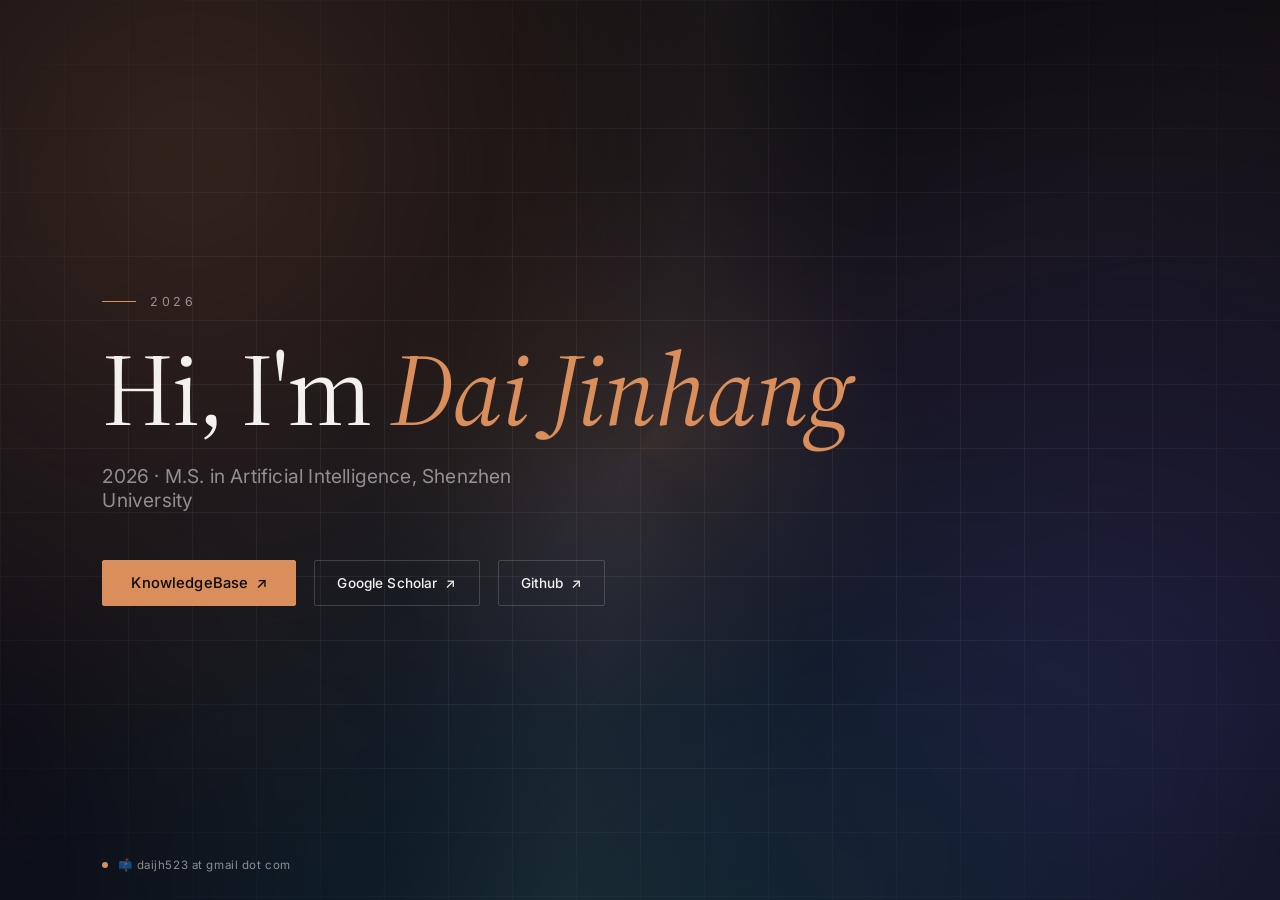
<file: index.html>
<!DOCTYPE html>
<html lang="en">
<head>
<meta charset="UTF-8">
<meta name="viewport" content="width=device-width, initial-scale=1.0">
<title>Dai Jinhang</title>

<!-- ====== 字体说明 ======
Claude / Anthropic 官方使用的 Styrene（无衬线）+ Tiempos（衬线）是付费商用字体，网页无法直接引用。
这里用 Google Fonts 里气质最接近的免费替代：
  - "Source Serif 4"  → 替代 Tiempos，衬线、克制、有编辑感，用在大标题上
  - "Inter"           → 替代 Styrene，几何感强的无衬线，用在小字与按钮上
如果你想换成别的字体，只需要改下面 <link> 里的字体名，以及 CSS 里 --font-serif / --font-sans 两个变量即可。
-->
<link rel="preconnect" href="https://fonts.googleapis.com">
<link rel="preconnect" href="https://fonts.gstatic.com" crossorigin>
<link href="https://fonts.googleapis.com/css2?family=Source+Serif+4:ital,opsz,wght@0,8..60,300;0,8..60,400;0,8..60,500;1,8..60,400&family=Inter:wght@300;400;500;600&display=swap" rel="stylesheet">

<style>
  :root {
    --font-serif: 'Source Serif 4', Georgia, serif;
    --font-sans: 'Inter', -apple-system, 'Segoe UI', sans-serif;
    --bg: #08080d;
    --fg: #f2f1ee;
    --muted: rgba(242, 241, 238, 0.55);
    --line: rgba(242, 241, 238, 0.18);
    --accent: #d98e5c; /* 暖橙色点缀，类似 Claude 品牌色，想换颜色改这里 */
    --mx: 50vw;
    --my: 50vh;
  }

  * { margin: 0; padding: 0; box-sizing: border-box; }

  html, body {
    width: 100%;
    height: 100%;
    overflow: hidden; /* 单屏不滚动 */
    background: var(--bg);
    color: var(--fg);
    font-family: var(--font-sans);
  }

  /* ====== 背景：细网格 + 缓慢流动的渐变光斑 ====== */
  .grid-bg {
    position: fixed;
    inset: 0;
    z-index: 0;
    background-image:
      linear-gradient(var(--line) 1px, transparent 1px),
      linear-gradient(90deg, var(--line) 1px, transparent 1px);
    background-size: 64px 64px;
    opacity: 0.35;
    mask-image: radial-gradient(ellipse 80% 70% at 50% 50%, #000 40%, transparent 100%);
    animation: gridDrift 24s linear infinite; /* 网格缓慢平移，制造流动感 */
  }

  @keyframes gridDrift {
    0%   { background-position: 0 0, 0 0; }
    100% { background-position: 64px 64px, 64px 64px; }
  }

  /* ====== 缓慢旋转的锥形光晕，叠加在网格上方，增加背景层次 ====== */
  .conic-glow {
    position: fixed;
    top: 50%;
    left: 50%;
    width: 120vmax;
    height: 120vmax;
    transform: translate(-50%, -50%);
    background: conic-gradient(
      from 0deg,
      transparent 0deg,
      rgba(217, 142, 92, 0.05) 60deg,
      transparent 140deg,
      rgba(99, 102, 241, 0.05) 220deg,
      transparent 300deg,
      transparent 360deg
    );
    animation: rotateSlow 40s linear infinite;
    z-index: 0;
    pointer-events: none;
  }

  @keyframes rotateSlow {
    0%   { transform: translate(-50%, -50%) rotate(0deg); }
    100% { transform: translate(-50%, -50%) rotate(360deg); }
  }

  /* ====== 漂浮光点粒子层，由 JS 生成若干个 .particle ====== */
  .particles {
    position: fixed;
    inset: 0;
    z-index: 1;
    pointer-events: none;
    overflow: hidden;
  }

  .particle {
    position: absolute;
    bottom: -10px;
    width: var(--size, 3px);
    height: var(--size, 3px);
    border-radius: 50%;
    background: var(--accent);
    opacity: 0;
    animation: floatUp linear infinite;
    animation-delay: var(--delay, 0s);
    animation-duration: var(--duration, 14s);
    left: var(--left, 50%);
  }

  @keyframes floatUp {
    0%   { transform: translateY(0) translateX(0); opacity: 0; }
    10%  { opacity: var(--opacity, 0.5); }
    90%  { opacity: var(--opacity, 0.5); }
    100% { transform: translateY(-105vh) translateX(var(--drift, 20px)); opacity: 0; }
  }

  /* ====== 一条缓慢扫过整屏的斜向光带，制造扫描/呼吸的科技感 ====== */
  .sweep {
    position: fixed;
    inset: -20% -20%;
    z-index: 1;
    pointer-events: none;
    background: linear-gradient(
      100deg,
      transparent 40%,
      rgba(242, 241, 238, 0.035) 50%,
      transparent 60%
    );
    animation: sweepMove 9s ease-in-out infinite;
  }

  @keyframes sweepMove {
    0%   { transform: translateX(-30%); }
    50%  { transform: translateX(30%); }
    100% { transform: translateX(-30%); }
  }

  .bg-gradient {
    position: fixed;
    top: -30%;
    left: -20%;
    width: 140%;
    height: 160%;
    background:
      radial-gradient(circle at 25% 30%, rgba(217, 142, 92, 0.22), transparent 40%),
      radial-gradient(circle at 78% 65%, rgba(99, 102, 241, 0.20), transparent 42%),
      radial-gradient(circle at 50% 90%, rgba(45, 212, 191, 0.14), transparent 45%);
    filter: blur(70px);
    animation: floatBg 18s ease-in-out infinite alternate;
    z-index: 0;
  }

  @keyframes floatBg {
    0%   { transform: translate(0, 0) scale(1); }
    50%  { transform: translate(3%, -4%) scale(1.06); }
    100% { transform: translate(-3%, 3%) scale(1.02); }
  }

  /* 鼠标跟随光晕 */
  .cursor-glow {
    position: fixed;
    top: 0; left: 0;
    width: 560px; height: 560px;
    pointer-events: none;
    background: radial-gradient(circle, rgba(217, 142, 92, 0.10), transparent 70%);
    transform: translate(calc(var(--mx) - 280px), calc(var(--my) - 280px));
    transition: transform 0.15s ease-out;
    z-index: 1;
  }

  /* ====== 主体布局：左右不对称，更有设计感 ====== */
  .container {
    position: relative;
    z-index: 2;
    width: 100%;
    height: 100%;
    display: flex;
    flex-direction: column;
    justify-content: center;
    padding: 0 8vw;
  }

  /* 顶部小标签，比如 “PORTFOLIO / 2026” 之类，纯装饰，可删可改 */
  .kicker {
    display: flex;
    align-items: center;
    gap: 14px;
    font-family: var(--font-sans);
    font-size: 0.78rem;
    letter-spacing: 0.28em;
    text-transform: uppercase;
    color: var(--muted);
    margin-bottom: 28px;
    animation: riseIn 1s ease-out;
  }

  .kicker::before {
    content: "";
    width: 34px;
    height: 1px;
    background: var(--accent);
  }

  /* 大标题 */
  .title {
    font-family: var(--font-serif);
    font-weight: 400;
    font-size: clamp(3rem, 8vw, 7rem);
    line-height: 1.02;
    letter-spacing: -0.02em;
    max-width: 18ch;
    animation: riseIn 1s ease-out 0.05s both;
  }

  .title em {
    font-style: italic;
    font-weight: 400;
    color: var(--accent);
  }

  @keyframes riseIn {
    0%   { opacity: 0; transform: translateY(26px); }
    100% { opacity: 1; transform: translateY(0); }
  }

  /* 副标题 —— 小字，想改文字内容去下面 HTML body 里改 */
  .subtitle {
    margin-top: 22px;
    font-family: var(--font-sans);
    font-size: clamp(0.95rem, 1.5vw, 1.2rem);
    font-weight: 400;
    color: var(--muted);
    letter-spacing: 0.01em;
    max-width: 42ch;
    animation: riseIn 1s ease-out 0.15s both;
  }

  /* 按钮区域 */
  .btn-group {
    margin-top: 48px;
    display: flex;
    flex-wrap: wrap; /* 移动端空间不够时自动换行，避免按钮被挤出屏幕或溢出 */
    gap: 18px;
    animation: riseIn 1s ease-out 0.25s both;
  }

  /* ====== 按钮样式：这一块决定按钮的外观，想改颜色/圆角/边框在这里改 ====== */
  .btn {
    position: relative;
    display: inline-flex;
    align-items: center;
    gap: 8px;
    padding: 13px 28px;
    font-family: var(--font-sans);
    font-size: 0.92rem;
    font-weight: 500;
    letter-spacing: 0.01em;
    color: var(--fg);
    text-decoration: none;
    border: 1px solid var(--line);
    border-radius: 2px; /* 想要更圆的按钮，把这里改成 999px */
    overflow: hidden;
    transition: transform 0.25s ease, border-color 0.25s ease, background 0.25s ease;
    cursor: pointer;
  }

  /* 按钮里的小箭头，纯装饰，不想要可以删掉 span.arrow 以及下面这段 */
  .btn .arrow {
    transition: transform 0.25s ease;
  }

  .btn:hover {
    border-color: var(--accent);
    transform: translateY(-3px);
  }

  .btn:hover .arrow {
    transform: translate(3px, -3px);
  }

  /* 主按钮（Google Scholar）——想单独换强调色改这里的 background */
  .btn.primary {
    background: var(--accent);
    border-color: var(--accent);
    color: #0a0a0a;
  }

  .btn.primary:hover {
    background: #e8a877;
    border-color: #e8a877;
  }

  /* 次按钮（Google Scholar / Github），尺寸稍小，跟随主按钮排列 */
  .btn.ghost {
    background: transparent;
    padding: 10px 22px;
    font-size: 0.85rem;
  }

  .btn.ghost:hover {
    background: rgba(242, 241, 238, 0.05);
  }

  /* 右下角坐标式小装饰文字，纯设计感元素，可删除整个 .coords 块 */
  .coords {
    position: fixed;
    bottom: 28px;
    right: 8vw;
    z-index: 2;
    font-family: var(--font-sans);
    font-size: 0.72rem;
    letter-spacing: 0.1em;
    color: var(--muted);
    animation: riseIn 1.2s ease-out 0.35s both;
  }

  /* 左下角同款小装饰，可删除 */
  .footer-note {
    position: fixed;
    bottom: 28px;
    left: 8vw;
    z-index: 2;
    display: flex;
    align-items: center;
    gap: 10px;
    font-family: var(--font-sans);
    font-size: 0.72rem;
    letter-spacing: 0.05em;
    color: var(--muted);
    animation: riseIn 1.2s ease-out 0.35s both;
  }

  .dot {
    width: 6px;
    height: 6px;
    border-radius: 50%;
    background: var(--accent);
    animation: pulse 2s ease-in-out infinite;
  }

  @keyframes pulse {
    0%, 100% { opacity: 1; }
    50% { opacity: 0.3; }
  }

</style>
</head>
<body>

  <div class="grid-bg"></div>
  <div class="bg-gradient"></div>
  <div class="conic-glow"></div>
  <div class="sweep"></div>
  <div class="particles" id="particles"></div> <!-- 漂浮光点由下方 JS 自动生成，数量可在 script 里改 -->
  <div class="cursor-glow"></div>

  <div class="container">

    <!-- 顶部小标签，可改文字或删除整个 div -->
    <div class="kicker">2026</div>

    <!-- 大标题：想改名字，改双引号内文字。<em>...</em> 包裹的部分会显示为强调色斜体 -->
    <h1 class="title">Hi, I'm <em>Dai Jinhang</em></h1>

    <!-- 副标题小字，想改文字直接改这一行 -->
    <p class="subtitle">2026 &middot; M.S. in Artificial Intelligence, Shenzhen University</p>

    <!-- ====== 按钮区：href 换成你的真实链接，文字在 <a> 标签中间改 ====== -->
    <div class="btn-group">

      <!-- 主按钮：KnowledgeBase —— 换成你自己的知识库链接 -->
      <a class="btn primary" href="https://demo-djh.github.io/knowledge-base" target="_blank" rel="noopener noreferrer">
        KnowledgeBase <span class="arrow">&#8599;</span>
      </a>

      <!-- 次按钮1：Google Scholar —— 换成你自己的主页链接 -->
      <a class="btn ghost" href="https://scholar.google.com/citations?user=35IWqc8AAAAJ" target="_blank" rel="noopener noreferrer">
        Google Scholar <span class="arrow">&#8599;</span>
      </a>

      <!-- 次按钮2：Github —— 换成你自己的 Github 主页链接 -->
      <a class="btn ghost" href="https://github.com/demo-djh" target="_blank" rel="noopener noreferrer">
        Github <span class="arrow">&#8599;</span>
      </a>

    </div>

  </div>

  <!-- 左下角小状态标，纯装饰，可删除 -->
  <div class="footer-note">
    <span class="dot"></span>
    📫 daijh523 at gmail dot com
  </div>

  <!-- Cal floating-popup embed code begins -->
<script type="text/javascript">
  (function (C, A, L) { let p = function (a, ar) { a.q.push(ar); }; let d = C.document; C.Cal = C.Cal || function () { let cal = C.Cal; let ar = arguments; if (!cal.loaded) { cal.ns = {}; cal.q = cal.q || []; d.head.appendChild(d.createElement("script")).src = A; cal.loaded = true; } if (ar[0] === L) { const api = function () { p(api, arguments); }; const namespace = ar[1]; api.q = api.q || []; if(typeof namespace === "string"){cal.ns[namespace] = cal.ns[namespace] || api;p(cal.ns[namespace], ar);p(cal, ["initNamespace", namespace]);} else p(cal, ar); return;} p(cal, ar); }; })(window, "https://app.cal.com/embed/embed.js", "init");
Cal("init", "case1", {origin:"https://app.cal.com"});
Cal.config = Cal.config || {};
Cal.config.forwardQueryParams = true;

  Cal.ns.case1("floatingButton", {"calLink":"jinhang-dai-ap4psq/case1","config":{"layout":"month_view","useSlotsViewOnSmallScreen":"true","theme":"dark"},"buttonText":"和我约个时间"}); 
  Cal.ns.case1("ui", {"theme":"dark","hideEventTypeDetails":true,"layout":"month_view"});
  </script>
  <!-- Cal floating-popup embed code ends -->

 

<script>
  document.addEventListener('mousemove', function (e) {
    document.documentElement.style.setProperty('--mx', e.clientX + 'px');
    document.documentElement.style.setProperty('--my', e.clientY + 'px');
  });

  // ====== 生成漂浮光点粒子 ======
  // PARTICLE_COUNT 控制粒子数量，想要更热闹/更安静，改这个数字即可
  const PARTICLE_COUNT = 26;
  const particleContainer = document.getElementById('particles');

  for (let i = 0; i < PARTICLE_COUNT; i++) {
    const p = document.createElement('div');
    p.className = 'particle';
    p.style.setProperty('--left', Math.random() * 100 + '%');
    p.style.setProperty('--size', (Math.random() * 2.5 + 1.5) + 'px');
    p.style.setProperty('--duration', (Math.random() * 12 + 12) + 's'); // 12~24 秒漂浮一次
    p.style.setProperty('--delay', (Math.random() * -24) + 's'); // 负延迟让粒子一开始就分散在各个位置
    p.style.setProperty('--opacity', (Math.random() * 0.4 + 0.15).toFixed(2));
    p.style.setProperty('--drift', (Math.random() * 60 - 30) + 'px'); // 上升过程中的左右漂移幅度
    particleContainer.appendChild(p);
  }
</script>

</body>
</html>
</file>
